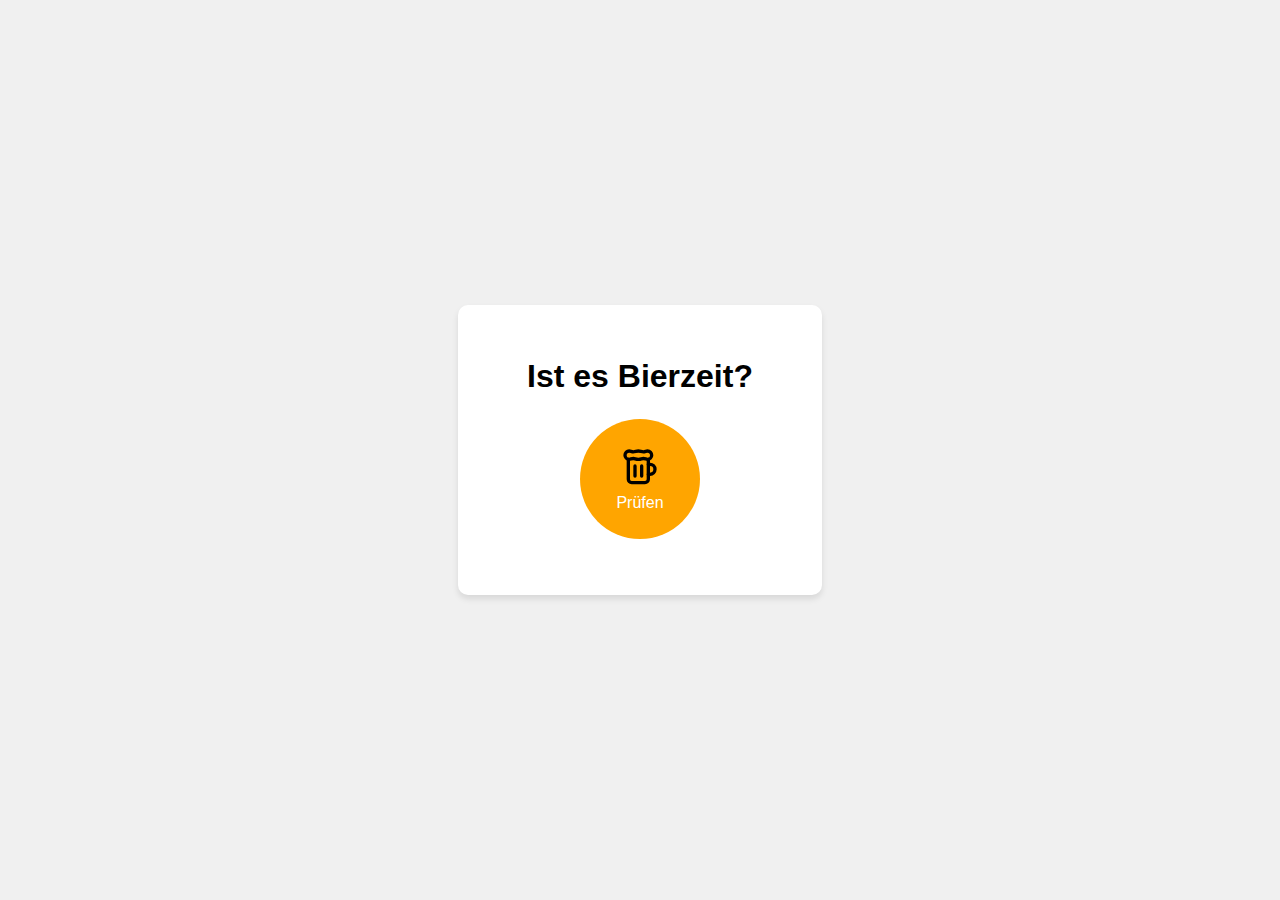
<file: index.html>
<!DOCTYPE html>
<html lang="de">
<head>
    <meta charset="UTF-8">
    <meta name="viewport" content="width=device-width, initial-scale=1.0">
    <title>Bierzeit-Prüfer</title>
    <link rel="stylesheet" href="./static/css/styles.css">
</head>
<body>
    <div class="container">
        <h1>Ist es Bierzeit?</h1>
        <button id="checkBeerTime" class="beer-button">
            <img src="./static/img/beer.svg" alt="Bier" class="beer-icon">
            Prüfen
        </button>
        <p id="result"></p>
        <p id="joke" class="joke"></p>
    </div>
    <script src="./static/js/script.js"></script>
</body>
</html>
</file>
<file: static/css/styles.css>
body {
    font-family: Arial, sans-serif;
    display: flex;
    justify-content: center;
    align-items: center;
    height: 100vh;
    margin: 0;
    background-color: #f0f0f0;
}

.container {
    text-align: center;
    background-color: white;
    padding: 2rem;
    border-radius: 10px;
    box-shadow: 0 4px 6px rgba(0, 0, 0, 0.1);
    width: 300px;
}

h1 {
    margin-bottom: 1.5rem;
}

.beer-button {
    background-color: #ffa500;
    color: white;
    border: none;
    border-radius: 50%;
    width: 120px;
    height: 120px;
    font-size: 1rem;
    cursor: pointer;
    transition: background-color 0.3s;
    display: flex;
    flex-direction: column;
    justify-content: center;
    align-items: center;
    margin: 0 auto;
}

.beer-button:hover {
    background-color: #ff8c00;
}

.beer-icon {
    width: 40px;
    height: 40px;
    margin-bottom: 0.5rem;
}

#result {
    margin-top: 1.5rem;
    font-weight: bold;
}

.joke {
    margin-top: 1rem;
    font-style: italic;
    color: #ffa500;
}
</file>
